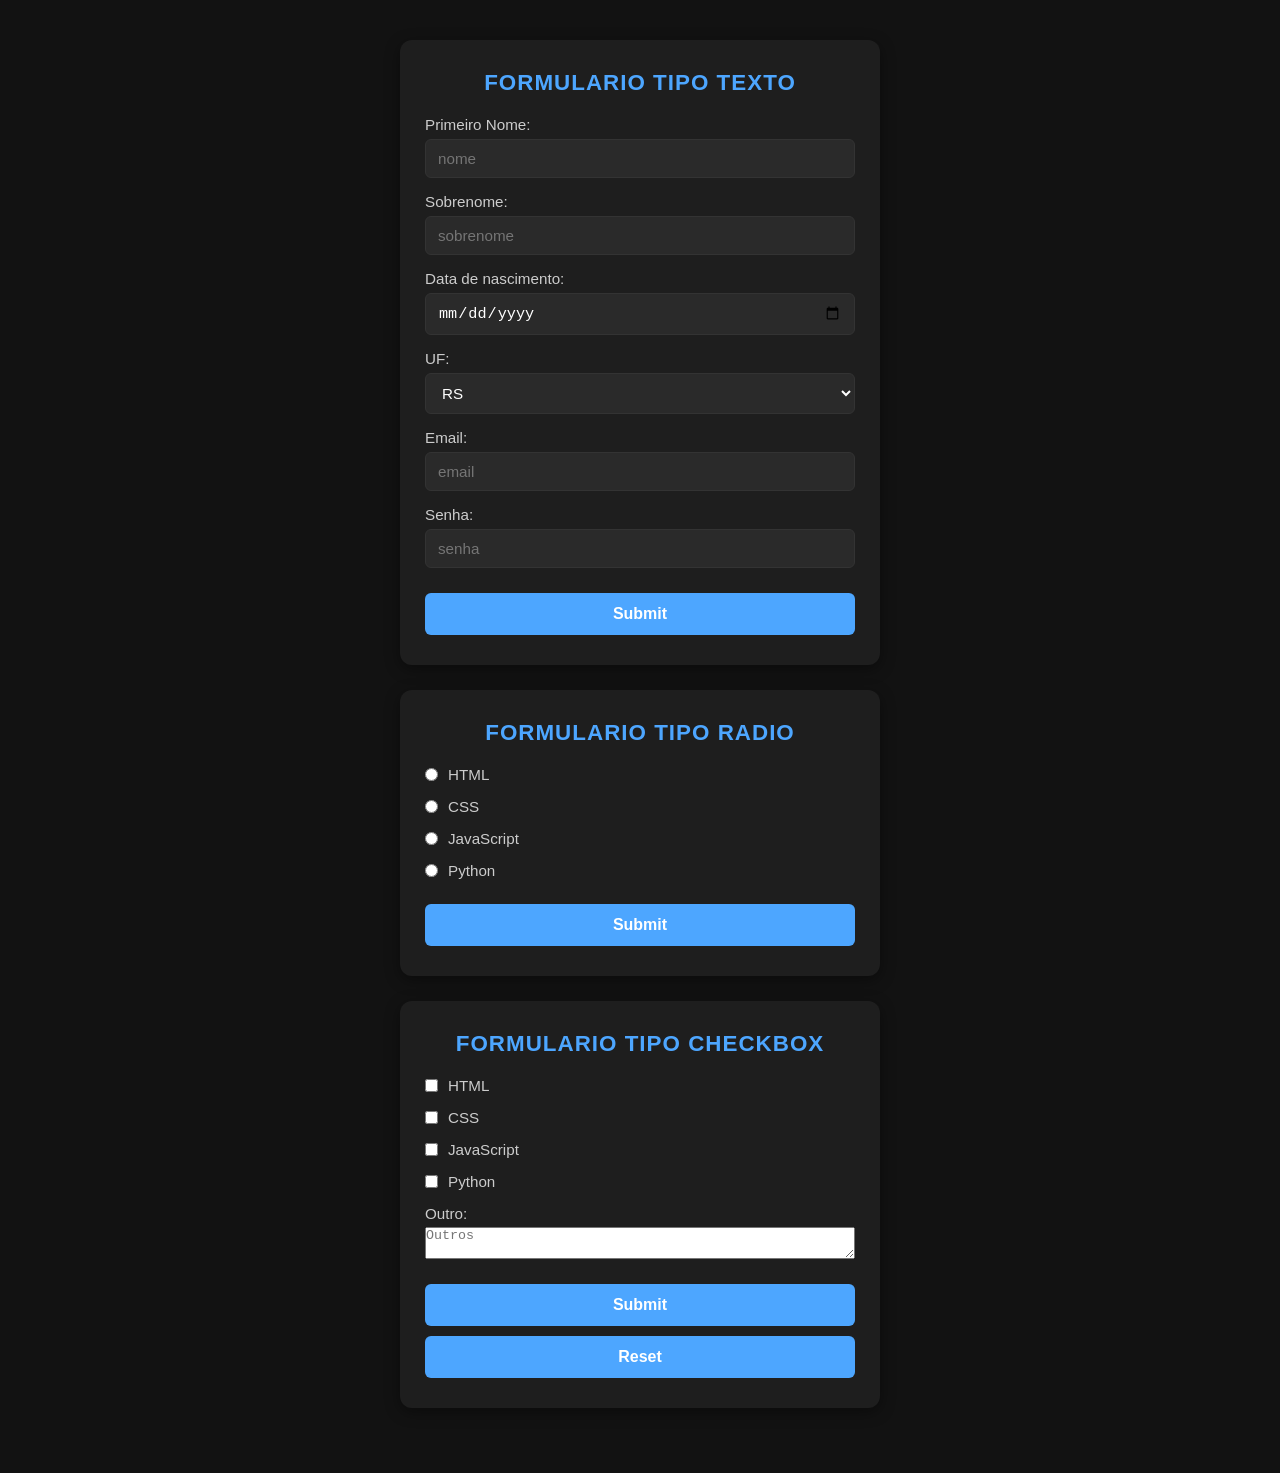
<file: Desenvolvimento web 1/Aula4/formularios/index.html>
<!DOCTYPE html>
<html lang="pt-br">
<head>
    <meta charset="UTF-8">
    <meta name="viewport" content="width=device-width, initial-scale=1.0">
    <title>Document</title>
    <link rel="stylesheet" href="./style.css">
</head>
<body>
    <div class="formulario">
        <div class="conteudo">
            <h1>FORMULARIO TIPO TEXTO</h1>

            <form action="processa.php" method="post">
                <div class="campo">
                    <div>
                        <label for="nome">Primeiro Nome:</label>
                    </div>
                    <div>
                        <input id="nome" class="input-texto" type="text" required placeholder="nome" name="nome">
                    </div>
                </div>

                <div class="campo">
                    <div>
                        <label for="sobrenome">Sobrenome:</label>
                    </div>
                    <div>
                        <input id="sobrenome" class="input-texto" type="text" required placeholder="sobrenome" name="sobrenome">  
                    </div>
                </div>

                <div class="campo">
                    <div>
                        <label for="data-nasc">Data de nascimento:</label>
                    </div>
                    <div>
                        <input id="data-nasc" class="input-texto" type="date" required name="data-nasc">
                    </div>
                </div>

                <div class="campo">
                    <div>
                        <label for="UF">UF:</label>
                    </div>

                    <div>
                        <select id="UF" name="UF">
                            <option value="RS">RS</option>
                            <option value="SC">SC</option>
                            <option value="PR">PR</option>
                        </select>
                    </div>
                </div>

                <div class="campo">
                    <div>
                        <label for="email">Email:</label>
                    </div>
                    <div>
                        <input id="email" class="input-texto" type="email" required placeholder="email" name="email">
                    </div>
                </div>

                <div class="campo">
                    <div>
                        <label for="senha">Senha:</label>
                    </div>

                    <div>
                        <input id="senha" class="input-texto" type="password" required placeholder="senha" name="senha">
                    </div>
                </div>
                
                <div>
                    <input class="enviar" type="submit">
                </div>
            </form>
        </div>
    </div>

    <div class="formulario">
        <div class="conteudo">
            <h1>FORMULARIO TIPO RADIO</h1>

            <form action="processa.php">
                <div class="campo">
                    <input id="html-radio" class="input-op" type="radio" name="escolha" value="HTML">
                    <label for="html-radio">HTML</label>
                </div>

                <div class="campo">
                    <input id="css-radio" class="input-op" type="radio" name="escolha" value="CSS">
                    <label for="css-radio">CSS</label>
                </div>

                <div class="campo">
                    <input id="js-radio" class="input-op" type="radio" name="escolha" value="JavaScript">
                    <label for="js-radio">JavaScript</label>
                </div>

                <div class="campo">
                    <input id="python-radio" class="input-op" type="radio" name="escolha" value="Python">
                    <label for="python-radio">Python</label>
                </div>

                <div>
                    <input class="enviar" type="submit">
                </div>
            </form>
        </div>
    </div>

    <div class="formulario">
        <div class="conteudo">
            <h1>FORMULARIO TIPO CHECKBOX</h1>

            <form action="processa.php">
                <div class="campo">
                    <input id="html-checkbox" class="input-op" type="checkbox" name="linguagem" value="HTML">
                    <label for="html-checkbox">HTML</label>
                </div>

                <div class="campo">
                    <input id="css-checkbox" class="input-op" type="checkbox" name="linguagem" value="CSS">
                    <label for="css-checkbox">CSS</label>
                </div>

                <div class="campo">
                    <input id="js-checkbox" class="input-op" type="checkbox" name="linguagem" value="JavaScript">
                    <label for="js-checkbox">JavaScript</label>
                </div>
                
                <div class="campo">
                    <input id="python-checkbox" class="input-op" type="checkbox" name="linguagem" value="Python">
                    <label for="python-checkbox">Python</label>
                </div>

                <div class="campo">
                    <label for="outro">Outro:</label>
                    <textarea id="outro" rows="2" placeholder="Outros" name="outro"></textarea>
                </div>

                <div>
                    <input class="enviar" type="submit">
                </div>

                <div>
                    <input class="enviar" type="reset">
                </div>
            </form>
        </div>
    </div>
</body>
</html>
</file>
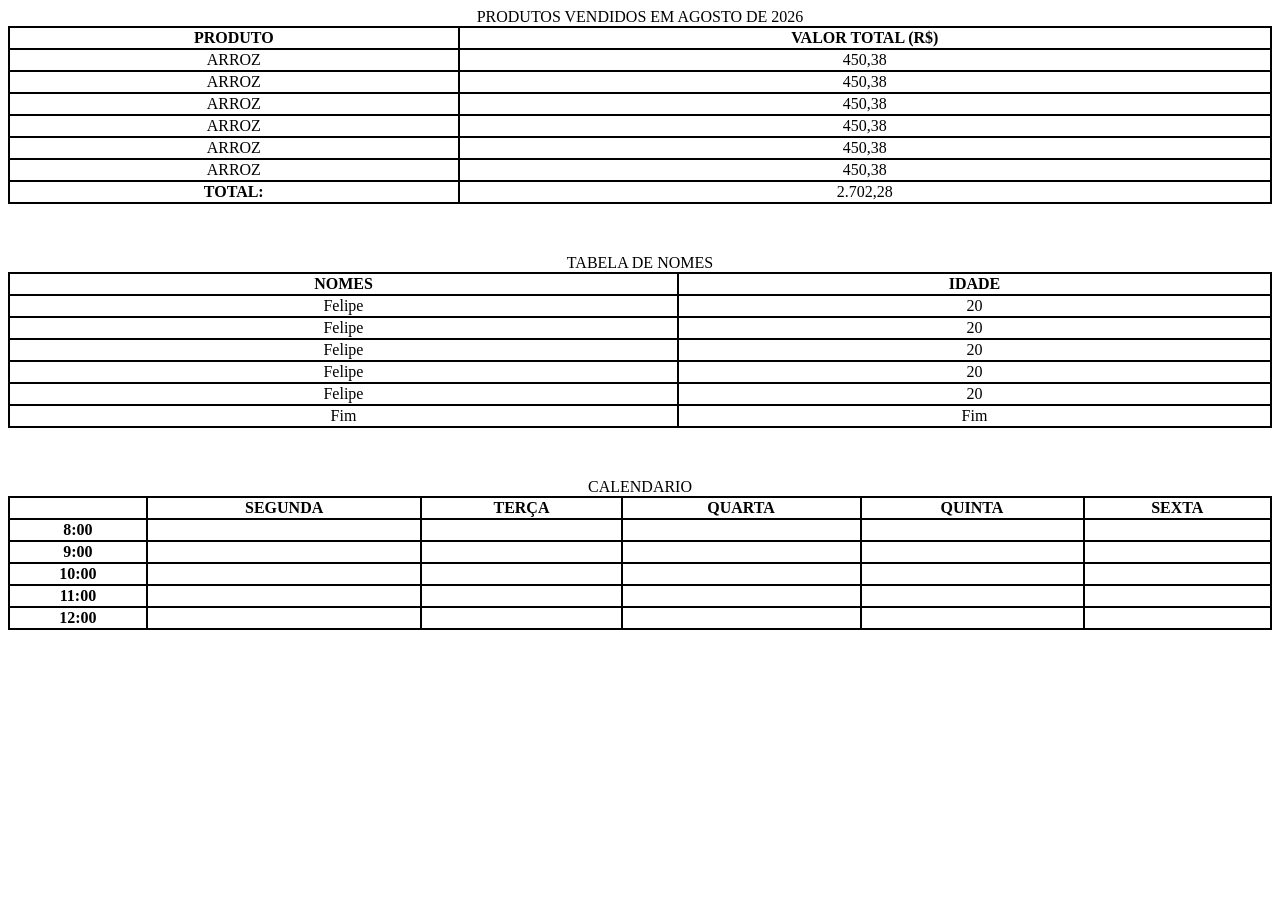
<file: Desenvolvimento web 1/Aula4/tabelas/index.html>
<!DOCTYPE html>
<html lang="pt-br">
<head>
    <meta charset="UTF-8">
    <meta name="viewport" content="width=device-width, initial-scale=1.0">
    <title>Document</title>
    <style>
        table, th, td{
            border: 2px solid black;
            border-collapse: collapse;
        }

        .container{
            margin-bottom: 50px;
        }
    </style>
</head>
<body>
    <div class="container">
        <table style="width: 100%; text-align: center;">
            <caption>PRODUTOS VENDIDOS EM AGOSTO DE 2026</caption>

            <thead>
                <tr>
                    <th>PRODUTO</th>
                    <th>VALOR TOTAL (R$)</th>
                </tr>
            </thead>

            <tbody>
                <tr>
                    <td>ARROZ</td>
                    <td>450,38</td>
                </tr>
                <tr>
                    <td>ARROZ</td>
                    <td>450,38</td>
                </tr>
                <tr>
                    <td>ARROZ</td>
                    <td>450,38</td>
                </tr>
                <tr>
                    <td>ARROZ</td>
                    <td>450,38</td>
                </tr>
                <tr>
                    <td>ARROZ</td>
                    <td>450,38</td>
                </tr>
                <tr>
                    <td>ARROZ</td>
                    <td>450,38</td>
                </tr>
            </tbody>

            <tfoot>
                <tr>
                    <th>TOTAL: </th>
                    <td>2.702,28</td>
                </tr>
            </tfoot>
        </table>
    </div>

    <div class="container">
        <table style="width: 100%; text-align: center;">
            <caption>TABELA DE NOMES</caption>
            <thead>
                <tr>
                    <th>NOMES</th>
                    <th>IDADE</th>
                </tr>
            </thead>

            <tbody>
                <tr>
                    <td>Felipe</td>
                    <td>20</td>
                </tr>

                <tr>
                    <td>Felipe</td>
                    <td>20</td>
                </tr>

                <tr>
                    <td>Felipe</td>
                    <td>20</td>
                </tr>

                <tr>
                    <td>Felipe</td>
                    <td>20</td>
                </tr>

                <tr>
                    <td>Felipe</td>
                    <td>20</td>
                </tr>
            </tbody>

            <tfoot>
                <tr>
                    <td>Fim</td>
                    <td>Fim</td>
                </tr>
            </tfoot>
        </table>
    </div>

    <div class="container">
        <table style="width: 100%;">
            <caption>CALENDARIO</caption>
            <tr>
                <th></th>
                <th>SEGUNDA</th>
                <th>TERÇA</th>
                <th>QUARTA</th>
                <th>QUINTA</th>
                <th>SEXTA</th>
            </tr>

            <tr>
                <th>8:00</th>
                <td></td>
                <td></td>
                <td></td>
                <td></td>
                <td></td>
            </tr>
            <tr>
                <th>9:00</th>
                <td></td>
                <td></td>
                <td></td>
                <td></td>
                <td></td>
            </tr>
            <tr>
                <th>10:00</th>
                <td></td>
                <td></td>
                <td></td>
                <td></td>
                <td></td>
            </tr>
            <tr>
                <th>11:00</th>
                <td></td>
                <td></td>
                <td></td>
                <td></td>
                <td></td>
            </tr>
            <tr>
                <th>12:00</th>
                <td></td>
                <td></td>
                <td></td>
                <td></td>
                <td></td>
            </tr>
        </table>
    </div>
</body>
</html>
</file>
<file: Desenvolvimento web 1/Aula4/formularios/style.css>
* {
    box-sizing: border-box;
    margin: 0;
    padding: 0;
}

:root {
    --fundo-body: #121212;
    --fundo-form: #1e1e1e;
    --cor-fonte: #fff;
}

body {
    background-color: var(--fundo-body);
    color: var(--cor-fonte);
    font-family: Arial, Helvetica, sans-serif;
    display: flex;
    flex-direction: column;
    justify-content: center;
    align-items: center;
    padding: 40px 0;
}

.formulario {
    width: 90vw;
    max-width: 480px;
    background-color: var(--fundo-form);
    border-radius: 12px;
    margin-bottom: 25px;
    box-shadow: 0 4px 15px rgba(0, 0, 0, 0.4);
}

.conteudo {
    display: flex;
    flex-direction: column;
    padding: 30px 25px;
}

h1 {
    font-size: 1.4rem;
    text-align: center;
    margin-bottom: 20px;
    color: #4da6ff;
    text-transform: uppercase;
    letter-spacing: 1px;
}

form {
    width: 100%;
}

.campo {
    margin-bottom: 15px;
    display: flex;
    flex-direction: column;
    gap: 5px;
}

label {
    font-size: 0.95rem;
    color: #cccccc;
}

/* Estilo padronizado para campos de texto, email, senha, data e select */
.input-texto, select {
    width: 100%;
    padding: 10px 12px;
    border-radius: 6px;
    border: 1px solid #333333;
    background-color: #2a2a2a;
    color: #ffffff;
    font-size: 0.95rem;
    outline: none;
    transition: border-color 0.2s;
}

.input-texto:focus, select:focus {
    border-color: #4da6ff;
}

/* Ajuste específico para Radio e Checkbox ficarem alinhados com o texto */
.campo:has(.input-op) {
    flex-direction: row;
    align-items: center;
    gap: 10px;
    cursor: pointer;
}

.input-op {
    accent-color: #4da6ff; /* Muda a cor da seleção */
    cursor: pointer;
}

.enviar{
    width: 100%;
    padding: 12px;
    margin-top: 10px;
    border-radius: 6px;
    border: none;
    background-color: #4da6ff;
    color: #ffffff;
    font-weight: bold;
    font-size: 1rem;
    cursor: pointer;
    transition: background-color 0.2s, transform 0.1s;
}

.enviar:hover {
    background-color: #3b82c6;
}

.enviar:active {
    transform: scale(0.98);
}
</file>
